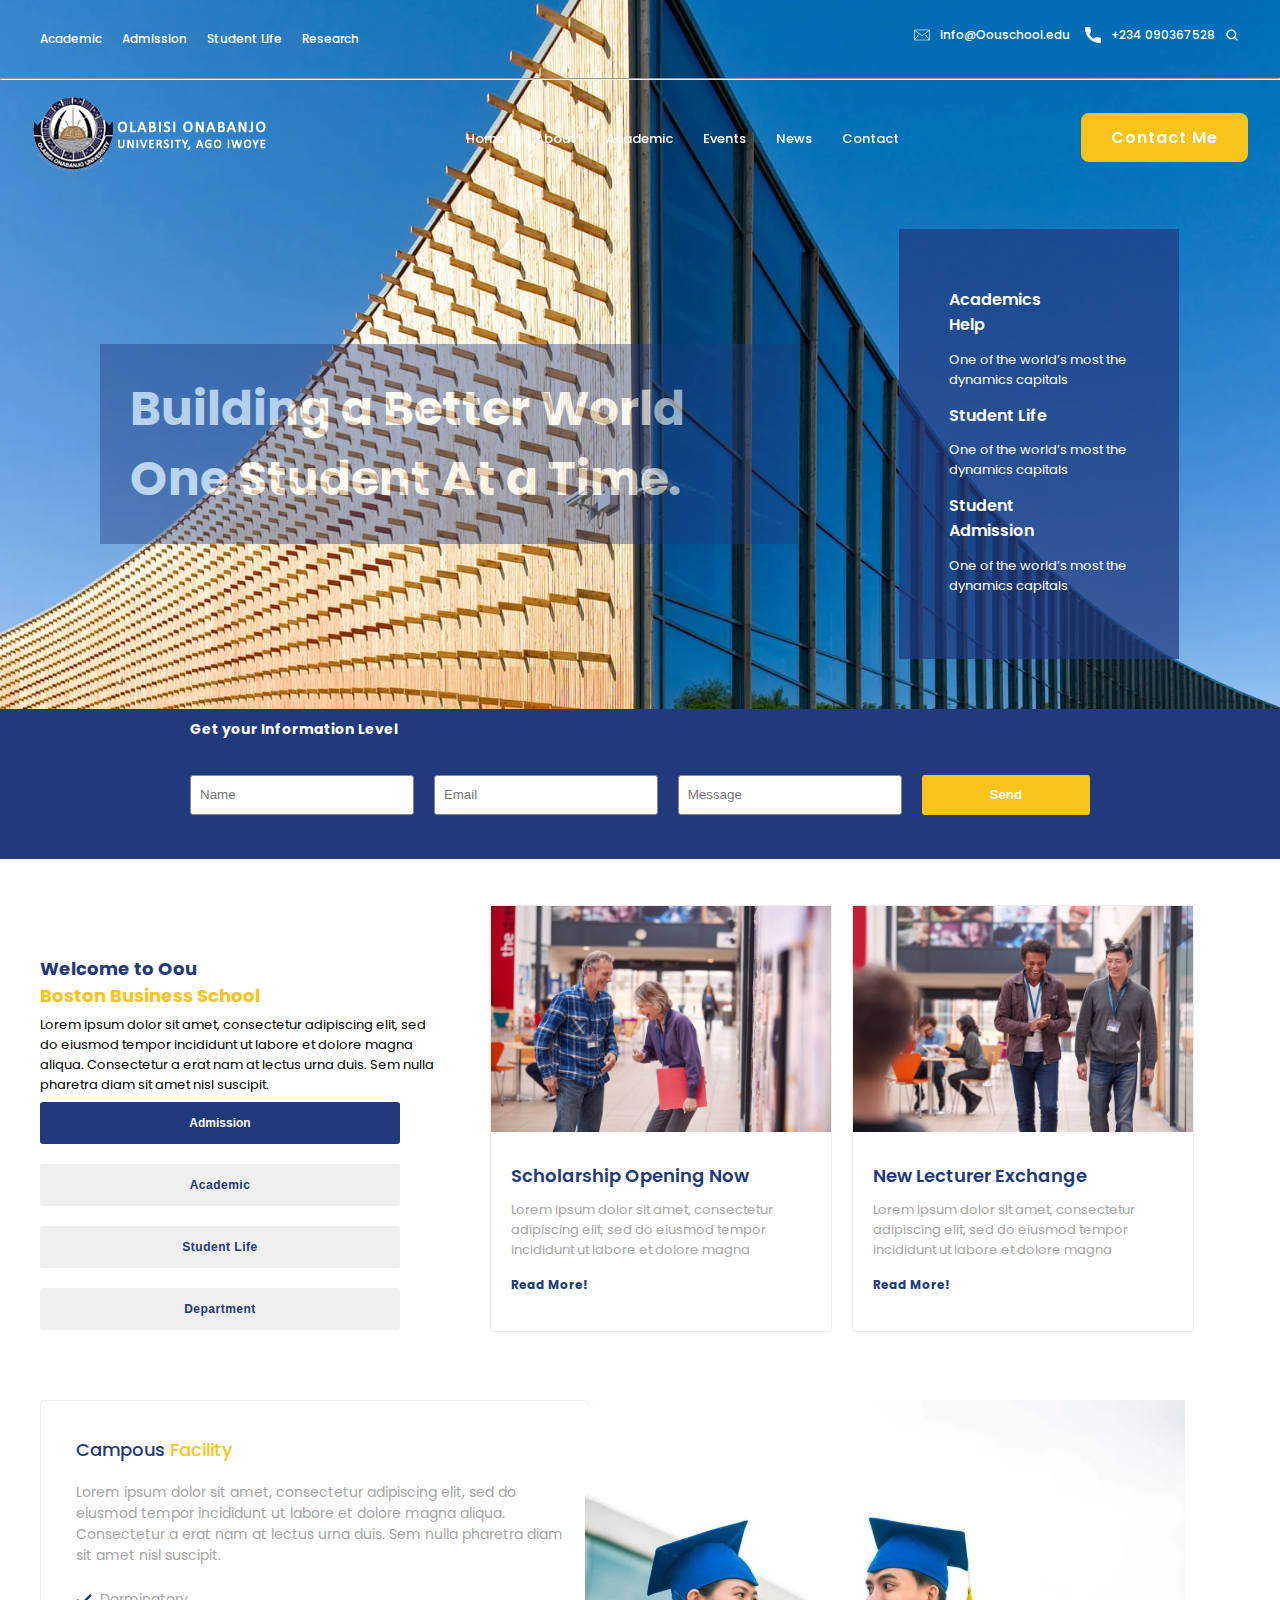
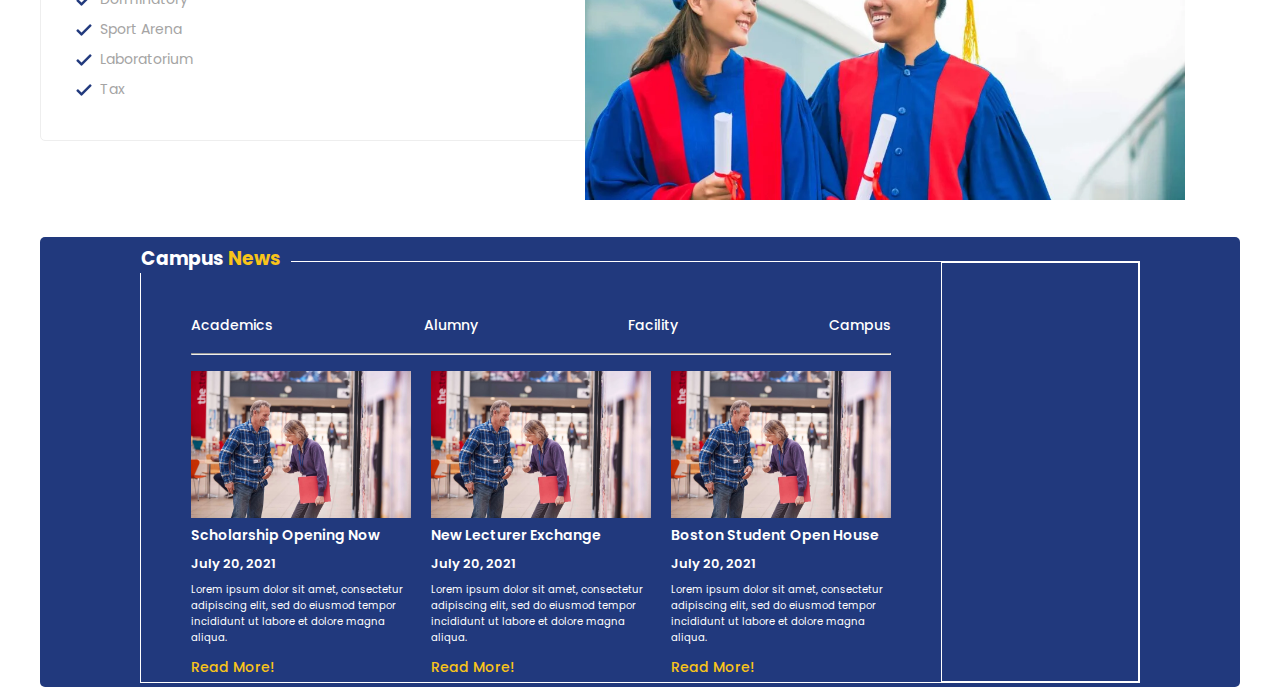
<file: index.html>
<!DOCTYPE html>
<html lang="en">
<head>
    <meta charset="UTF-8">
    <meta name="viewport" content="width=device-width, initial-scale=1.0">
    <title>Oou</title>
    <link rel="stylesheet" href="assetts/css/index.css">
    <script src="Script/index.js"defer></script>
    <link href="https://fonts.googleapis.com/css2?family=Poppins:ital,wght@0,100;0,200;0,300;0,400;0,500;0,600;0,700;0,800;0,900;1,100;1,200;1,300;1,400;1,500;1,600;1,700;1,800;1,900&display=swap" rel="stylesheet">
</head>
<body>
    <section class="main">
        <nav class="navb">
            <div class="nav-item">
                <div class="navbox">
                    <ul>
                        <li class="one"><a href="#">Academic</a></li>
                        <li class="one"><a href="#">Admission</a></li>
                        <li class="one"><a href="#">Student Life</a></li>
                        <li class="one"><a href="#">Research</a></li>
                    </ul>
                </div>
                <div class="navbox1">
                    <ul class="ul-div">
                        <div class="li-div">
                            <li class="none">
                                <img src="assetts/images/mail.png" alt="mail">
                                <p>info@Oouschool.edu</p>
                            </li>
                            <li class="none">
                                <img src="assetts/images/call (3).png" alt="call">
                                <p>+234 090367528</p>
                            </li>
                        </div>
                        <div class="icon">
                            <li>
                                <img src="assetts/images/magnifying-glass.png" alt="">
                            </li>
                        </div>
                    </ul>
                </div>
            </div>
            <hr>
            <div class="navbar">
                <div class="content-1">
                    <header class="header">
                    <img src="assetts/images/oou-ago-iwoye-logo-5.png" alt="">
                    </header>
                     <div class="navlinks">
                         <ul class="li-link">
                             <li class="ham"><a href="#">Home</a></li>
                             <li class="two"><a href="#">About</a></li>
                             <li class="two"><a href="#">Academic</a></li>
                             <li class="two"><a href="#">Events</a></li>
                             <li class="two"><a href="#">News</a></li>
                             <li class="two"><a href="#">Contact</a></li>
                         </ul>
                     </div>
                   
                     <div class="hamburger">
                         <span class="bar"></span>
                         <span class="bar"></span>
                         <span class="bar"></span>
                    </div>
                    <a href="#" class="Contact">Contact Me</a>
                 </div>
            </div>
            <div class="section-1">
                <div class="section-sub">
                    <div class="content">
                        <h2><span>Building a Better World One
                            Student At a Time.</span></h2>
                    </div>
                    <div class="content1">
                        <div class="text">
                            <h2>Academics Help</h2>
                            <p>One of the world’s most the dynamics capitals</p>
                        </div>
                        <div class="text">
                            <h2>Student Life</h2>
                            <p>One of the world’s most the dynamics capitals</p>
                        </div>
                        <div class="text">
                            <h2>Student Admission</h2>
                            <p>One of the world’s most the dynamics capitals</p>
                        </div>
                    </div>
                </div>
            </div>     
        </nav>
        <div class="sub-section">
            <div class="email-box">
                <h1>Get your Information Level</h1>
                <div class="hone">
                    <input type="text" placeholder="Name">
                    <input type="text" placeholder="Email" required>
                    <input type="text" placeholder="Message">
                    <button class="send-btn"><a href="#">Send</a></button>
                </div>
            </div>
        </div>
        <div class="sub-section1">
            <div class="element-column">
                <div class="box1">
                    <h2>Welcome to Oou  <span>Boston Business School</span></h2>
                    <p>Lorem ipsum dolor sit amet, consectetur adipiscing elit, sed do eiusmod tempor incididunt ut labore et dolore magna aliqua. Consectetur a erat nam at lectus urna duis. Sem nulla pharetra diam sit amet nisl suscipit.</p>
                    <div class="mail">
                        <button class="btn-1">Admission</button>
                        <button  class="btn-2">Academic</button>
                        <button  class="btn-2">Student Life</button>
                        <button  class="btn-2">Department</button>
                    </div>
                </div>
                <div class="box-row">
                    <div class="box-item">
                        <div class="img-box">
                            <img src="assetts/images/school.webp" alt="image">
                        </div>
                        <div class="text-box">
                            <h2>Scholarship Opening Now</h2>
                            <p>Lorem ipsum dolor sit amet, consectetur adipiscing elit, sed do eiusmod tempor incididunt ut labore et dolore magna</p>
                            <a href="#" class="Read">Read More!</a>
                        </div>
                    </div>
                </div>
                <div class="box-row">
                    <div class="box-item">
                        <div class="img-box">
                            <img src="assetts/images/school1.webp" alt="image">
                        </div>
                        <div class="text-box">
                            <h2>New Lecturer Exchange</h2>
                            <p>Lorem ipsum dolor sit amet, consectetur adipiscing elit, sed do eiusmod tempor incididunt ut labore et dolore magna</p>
                            <a href="#" class="Read">Read More!</a>
                        </div>
                    </div>
                </div>
            </div>
        </div>
        <div class="campus-facility">
            <div class="campus">
                <div class="box-text">
                    <h3>Campous <span>Facility</span></h3>
                    <p>Lorem ipsum dolor sit amet, consectetur adipiscing elit, sed do eiusmod tempor incididunt ut labore et dolore magna aliqua. Consectetur a erat nam at lectus urna duis. Sem nulla pharetra diam sit amet nisl suscipit.</p>
                    <div class="check">
                        <div class="flex">
                            <img src="assetts/images/check (1).png" alt="check">
                            <p>Dorminatory</p>
                        </div>
                        <div class="flex">
                            <img src="assetts/images/check (1).png" alt="check">
                            <p>Sport Arena</p>
                        </div>
                        <div class="flex">
                            <img src="assetts/images/check (1).png" alt="check">
                            <p>Laboratorium</p>
                        </div>
                        <div class="flex">
                            <img src="assetts/images/check (1).png" alt="check">
                            <p>Tax</p>
                        </div>
                    </div>
                </div>
                <div class="img-2">
                <img class="students" src="assetts/images/studebts.webp" alt="">
                </div>
            </div>
        </div>
        <div class="campuss">
            <div class="campus-box">
                <div class="h3-tag">
                    <h3>Campus <span>News </span></h3>
                </div>
                <div class="campus-news">
                    <div class="news">
                        <div class="campus-nav">
                            <ul class="campus-ul">
                                <li><a href="#">Academics</a></li>
                                <li><a href="#">Alumny</a></li>
                                <li><a href="#">Facility</a></li>
                                <li><a href="#">Campus</a></li>
                            </ul>
                        </div>
                        <hr>
                        <div class="son">
                            <div class="box-con">
                                <img src="assetts/images/opening.webp" alt="">
                                <div class="box-texts">
                                  <h3>Scholarship Opening Now</h3>
                                  <h5>July 20, 2021</h5>
                                  <p>Lorem ipsum dolor sit amet, consectetur adipiscing elit, sed do eiusmod tempor incididunt ut labore et dolore magna aliqua.</p>
                                </div>
                                <a href="#" class="Reads">Read More!</a>
                            </div>
                            <div class="box-con">
                                <img src="assetts/images/opening.webp" alt="">
                                <div class="box-texts">
                                  <h3>New Lecturer Exchange</h3>
                                  <h5>July 20, 2021</h5>
                                  <p>Lorem ipsum dolor sit amet, consectetur adipiscing elit, sed do eiusmod tempor incididunt ut labore et dolore magna aliqua.</p>
                                </div>
                                <a href="#" class="Reads">Read More!</a>
                            </div>
                            <div class="box-con">
                                <img src="assetts/images/opening.webp" alt="">
                                <div class="box-texts">
                                  <h3>Boston Student Open House</h3>
                                  <h5>July 20, 2021</h5>
                                  <p>Lorem ipsum dolor sit amet, consectetur adipiscing elit, sed do eiusmod tempor incididunt ut labore et dolore magna aliqua.</p>
                                </div>
                                <a href="#" class="Reads">Read More!</a>
                            </div>
                        </div>
                    </div>
                    <div class="academic-pg">
                        
                    </div>
                </div>
            </div>
        </div>
    </section>
</body>
</html>
</file>
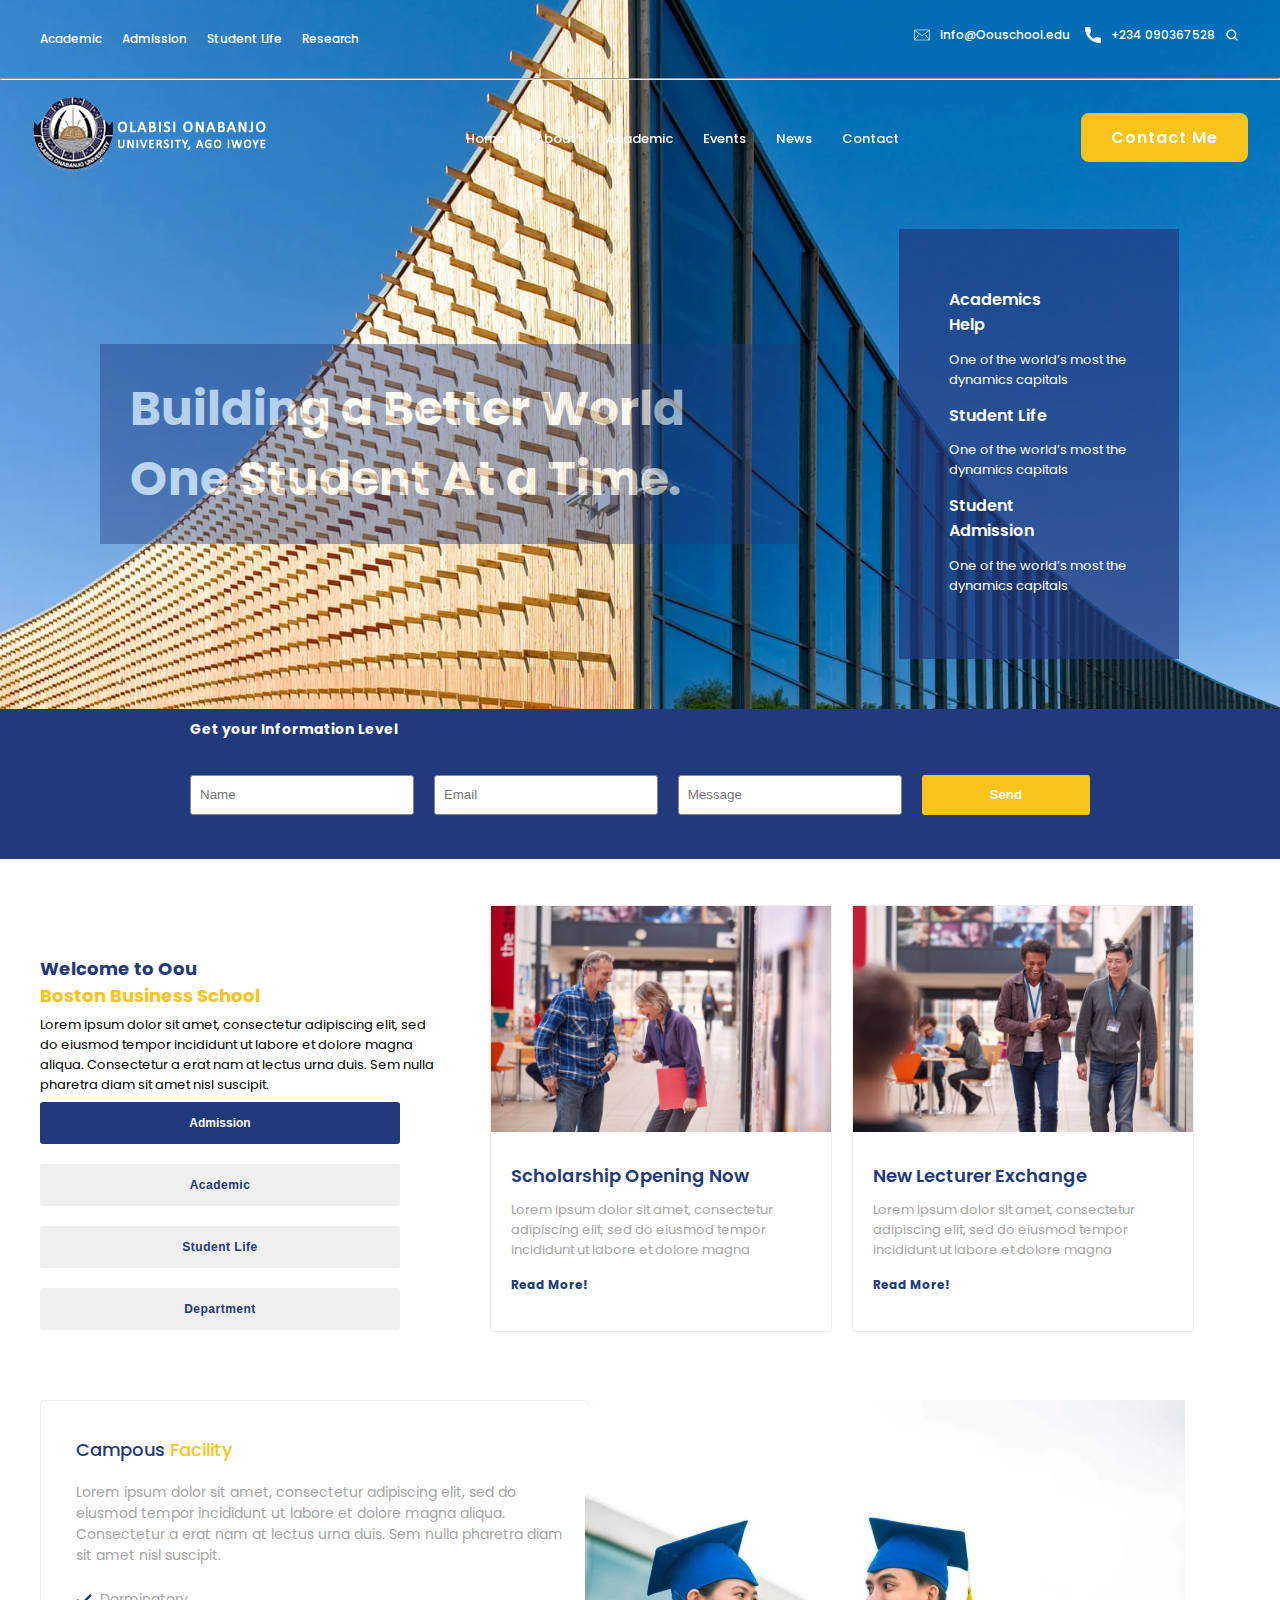
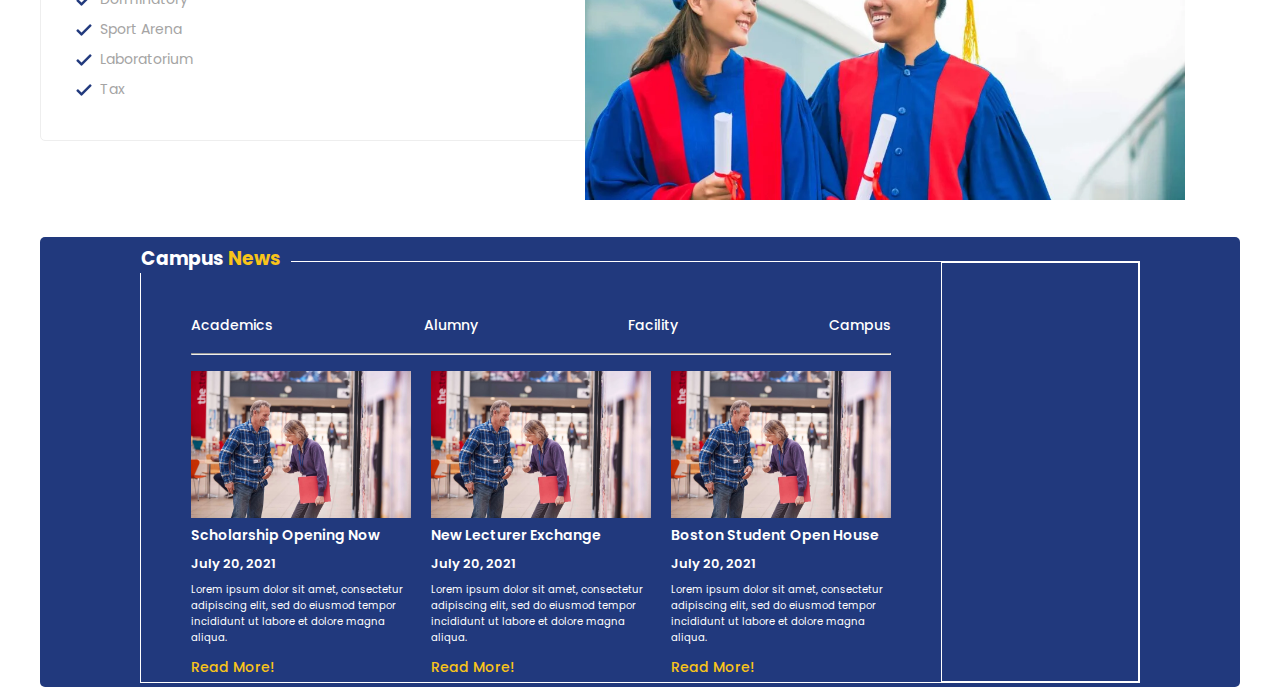
<file: assetts/index.html>
<!DOCTYPE html>
<html lang="en">
<head>
    <meta charset="UTF-8">
    <meta name="viewport" content="width=device-width, initial-scale=1.0">
    <title>Oou</title>
    <link rel="stylesheet" href="./css/index.css">
    <script src="../Script/index.js"defer></script>
    <link href="https://fonts.googleapis.com/css2?family=Poppins:ital,wght@0,100;0,200;0,300;0,400;0,500;0,600;0,700;0,800;0,900;1,100;1,200;1,300;1,400;1,500;1,600;1,700;1,800;1,900&display=swap" rel="stylesheet">
</head>
<body>
    <section class="main">
        <nav class="navb">
            <div class="nav-item">
                <div class="navbox">
                    <ul>
                        <li class="one"><a href="#">Academic</a></li>
                        <li class="one"><a href="#">Admission</a></li>
                        <li class="one"><a href="#">Student Life</a></li>
                        <li class="one"><a href="#">Research</a></li>
                    </ul>
                </div>
                <div class="navbox1">
                    <ul class="ul-div">
                        <div class="li-div">
                            <li class="none">
                                <img src="./images/mail.png" alt="mail">
                                <p>info@Oouschool.edu</p>
                            </li>
                            <li class="none">
                                <img src="./images/call (3).png" alt="call">
                                <p>+234 090367528</p>
                            </li>
                        </div>
                        <div class="icon">
                            <li>
                                <img src="./images/magnifying-glass.png" alt="">
                            </li>
                        </div>
                    </ul>
                </div>
            </div>
            <hr>
            <div class="navbar">
                <div class="content-1">
                    <header class="header">
                    <img src="./images/oou-ago-iwoye-logo-5.png" alt="">
                    </header>
                     <div class="navlinks">
                         <ul class="li-link">
                             <li class="ham"><a href="#">Home</a></li>
                             <li class="two"><a href="#">About</a></li>
                             <li class="two"><a href="#">Academic</a></li>
                             <li class="two"><a href="#">Events</a></li>
                             <li class="two"><a href="#">News</a></li>
                             <li class="two"><a href="#">Contact</a></li>
                         </ul>
                     </div>
                   
                     <div class="hamburger">
                         <span class="bar"></span>
                         <span class="bar"></span>
                         <span class="bar"></span>
                    </div>
                    <a href="#" class="Contact">Contact Me</a>
                 </div>
            </div>
            <div class="section-1">
                <div class="section-sub">
                    <div class="content">
                        <h2><span>Building a Better World One
                            Student At a Time.</span></h2>
                    </div>
                    <div class="content1">
                        <div class="text">
                            <h2>Academics Help</h2>
                            <p>One of the world’s most the dynamics capitals</p>
                        </div>
                        <div class="text">
                            <h2>Student Life</h2>
                            <p>One of the world’s most the dynamics capitals</p>
                        </div>
                        <div class="text">
                            <h2>Student Admission</h2>
                            <p>One of the world’s most the dynamics capitals</p>
                        </div>
                    </div>
                </div>
            </div>     
        </nav>
        <div class="sub-section">
            <div class="email-box">
                <h1>Get your Information Level</h1>
                <div class="hone">
                    <input type="text" placeholder="Name">
                    <input type="text" placeholder="Email" required>
                    <input type="text" placeholder="Message">
                    <button class="send-btn"><a href="#">Send</a></button>
                </div>
            </div>
        </div>
        <div class="sub-section1">
            <div class="element-column">
                <div class="box1">
                    <h2>Welcome to Oou  <span>Boston Business School</span></h2>
                    <p>Lorem ipsum dolor sit amet, consectetur adipiscing elit, sed do eiusmod tempor incididunt ut labore et dolore magna aliqua. Consectetur a erat nam at lectus urna duis. Sem nulla pharetra diam sit amet nisl suscipit.</p>
                    <div class="mail">
                        <button class="btn-1">Admission</button>
                        <button  class="btn-2">Academic</button>
                        <button  class="btn-2">Student Life</button>
                        <button  class="btn-2">Department</button>
                    </div>
                </div>
                <div class="box-row">
                    <div class="box-item">
                        <div class="img-box">
                            <img src="../assetts/images/school.webp" alt="image">
                        </div>
                        <div class="text-box">
                            <h2>Scholarship Opening Now</h2>
                            <p>Lorem ipsum dolor sit amet, consectetur adipiscing elit, sed do eiusmod tempor incididunt ut labore et dolore magna</p>
                            <a href="#" class="Read">Read More!</a>
                        </div>
                    </div>
                </div>
                <div class="box-row">
                    <div class="box-item">
                        <div class="img-box">
                            <img src="../assetts/images/school1.webp" alt="image">
                        </div>
                        <div class="text-box">
                            <h2>New Lecturer Exchange</h2>
                            <p>Lorem ipsum dolor sit amet, consectetur adipiscing elit, sed do eiusmod tempor incididunt ut labore et dolore magna</p>
                            <a href="#" class="Read">Read More!</a>
                        </div>
                    </div>
                </div>
            </div>
        </div>
        <div class="campus-facility">
            <div class="campus">
                <div class="box-text">
                    <h3>Campous <span>Facility</span></h3>
                    <p>Lorem ipsum dolor sit amet, consectetur adipiscing elit, sed do eiusmod tempor incididunt ut labore et dolore magna aliqua. Consectetur a erat nam at lectus urna duis. Sem nulla pharetra diam sit amet nisl suscipit.</p>
                    <div class="check">
                        <div class="flex">
                            <img src="./images/check (1).png" alt="check">
                            <p>Dorminatory</p>
                        </div>
                        <div class="flex">
                            <img src="./images/check (1).png" alt="check">
                            <p>Sport Arena</p>
                        </div>
                        <div class="flex">
                            <img src="./images/check (1).png" alt="check">
                            <p>Laboratorium</p>
                        </div>
                        <div class="flex">
                            <img src="./images/check (1).png" alt="check">
                            <p>Tax</p>
                        </div>
                    </div>
                </div>
                <div class="img-2">
                <img class="students" src="./images/studebts.webp" alt="">
                </div>
            </div>
        </div>
        <div class="campuss">
            <div class="campus-box">
                <div class="h3-tag">
                    <h3>Campus <span>News </span></h3>
                </div>
                <div class="campus-news">
                    <div class="news">
                        <div class="campus-nav">
                            <ul class="campus-ul">
                                <li><a href="#">Academics</a></li>
                                <li><a href="#">Alumny</a></li>
                                <li><a href="#">Facility</a></li>
                                <li><a href="#">Campus</a></li>
                            </ul>
                        </div>
                        <hr>
                        <div class="son">
                            <div class="box-con">
                                <img src="./images/opening.webp" alt="">
                                <div class="box-texts">
                                  <h3>Scholarship Opening Now</h3>
                                  <h5>July 20, 2021</h5>
                                  <p>Lorem ipsum dolor sit amet, consectetur adipiscing elit, sed do eiusmod tempor incididunt ut labore et dolore magna aliqua.</p>
                                </div>
                                <a href="#" class="Reads">Read More!</a>
                            </div>
                            <div class="box-con">
                                <img src="./images/opening.webp" alt="">
                                <div class="box-texts">
                                  <h3>New Lecturer Exchange</h3>
                                  <h5>July 20, 2021</h5>
                                  <p>Lorem ipsum dolor sit amet, consectetur adipiscing elit, sed do eiusmod tempor incididunt ut labore et dolore magna aliqua.</p>
                                </div>
                                <a href="#" class="Reads">Read More!</a>
                            </div>
                            <div class="box-con">
                                <img src="./images/opening.webp" alt="">
                                <div class="box-texts">
                                  <h3>Boston Student Open House</h3>
                                  <h5>July 20, 2021</h5>
                                  <p>Lorem ipsum dolor sit amet, consectetur adipiscing elit, sed do eiusmod tempor incididunt ut labore et dolore magna aliqua.</p>
                                </div>
                                <a href="#" class="Reads">Read More!</a>
                            </div>
                        </div>
                    </div>
                    <div class="academic-pg">
                        
                    </div>
                </div>
            </div>
        </div>
    </section>
</body>
</html>
</file>
<file: assetts/css/index.css>
*{
    margin: 0;
    padding: 0;
    box-sizing: border-box;
}

body{
      font-family: "Poppins", sans-serif;
}

.navb{
    max-width: 100%;
    background-image: url(../images/bos.webp);
    background-repeat: no-repeat;
    background-size: cover;
    background-position: center;
}

.nav-item{
    display: flex;
    justify-content: space-between;
    padding: 30px 40px ;
}

.navbox{
    ul{
        display: flex;
        list-style: none;
        gap: 20px;
        color: white;
        font-size: 12px;
        font-weight: 500;
    }

    a{
        text-decoration: none;
        color: white;
    }
}

.navbox1{
    .ul-div{
        display: flex;
        list-style: none;
        gap: 10px;
        color: white;
        font-size: 12px;
        font-weight: 500;
    }

    li{
        display: flex;
        gap: 10px;
        height: 10px;
        align-items: center;
    }

}

.navbox ul{
   a:hover{
   color:#f9c41a;
   }
}

.li-div{
    display: flex;
    gap: 15px;
}

.content-1 {
    display: flex;
    width: 100%;
    min-height: 70px;
    justify-content: space-between;
    align-items: center;
    padding-inline: 2rem;
    margin-top: 1rem;
    color: white;
    position: sticky;
    top: 0;
    z-index: 1000;
}

.navlinks a {
    border-bottom: 3px solid transparent;
    transition: 0.3s ease;
    color: white;
    text-decoration: none;
    font-size: 13px;
    padding-left: 15px;
    font-weight: 500;
}

.Contact{
    padding: 10px 28px;
    background: #f9c41a;
    color: rgb(255, 255, 255);
    border: 2px solid transparent;
    border-radius:8px ;
    font-size: 16px;
    letter-spacing: 1px;
    font-weight: 600;
    transition: 0.3s ease;
    text-decoration: none;
}

.li-link{
    display: flex;
    list-style: none;
    gap: 15px;
    width: 100%;
    /* padding-left: 300px; */
}

.li-link two:hover{
    color: #f9c41a;
}
.ham{
   color: #f9c41a;
}

.bar{
    display: block;
    width: 25px;
    height: 3px;
    margin: 5px auto;
    -webkit-transition: all 0.3s ease-in-out;
    transition: all 0.3s ease-in-out;
    background-color: white;
}

.hamburger{
display: none;
cursor: pointer;
}

.section-sub{
    display: flex;
    align-items: center;
    padding: 50px 100px;
    gap: 100px;
}

.content{
    max-width: 750px;
    /* height: 250px; */
    background-color: #21397DB5;
    opacity: 0.57;
    padding: 30px;
    transition: all 0.3s ease-in-out;
    h2{
        color: white;
        font-size: 47px;
    }
}

.content:hover{
    transform: scale(1.1);
}

.content1{
   max-width: 750px;
    /* height: 600px; */
    background-color: #21397DB5;
    margin: 0px 1px 0px 1px;
    padding: 50px 50px 50px 50px;
    .text{
        h2{
            font-size: 16px;
            color: white;
            font-weight: 600;
            margin-block: 0.5rem;
            width: 130px;
        }

        p{
            font-size: 13px;
            color: white;
            font-weight: 400;
            margin-block: 0.8rem;
            width: 180px;
        }
    }
}

.grid{
    padding-inline: 6rem;
}

.content-2{
display: flex;
border: 2px solid transparent;
background-color: white;
width: 1000px;
}

.content-3{
display: grid;
grid-template-columns: 1fr 1fr;
width: 900px;
}


.number{
    border: 1px solid #A5A4A4;
    width: 50px;
    height: 50px;
    text-align: center;
    p{
        font-size: 16px;
        font-weight: 500;
        color: #A5A4A4;
    }
}

.box{
    display: flex;
    align-items: center;
    gap: 10px;
}

.five-tag{
    h5{
        font-size: 14px;
        font-weight: bold;
        color: #21397D;
    }
    p{
        font-size: 12px;
    }
}

.flex-box{
    width: 200px;
    height: 250px;
    border: 2px solid red;
}

.sub-section{
    /* width: 100%; */
    background-color: #21397D;
    /* margin-inline: auto; */
   .hone{
    display: flex;
    align-items: center;
    text-align: center;
    gap: 20px;
    padding: 25px 0px;
   }
    input{
    width: 300px;
    padding: 0.4rem;
    border: 1px solid #818a91;
    padding-right: calc(18px / 2);
    padding-left: calc(18px / 2);
    margin-bottom: 19px;
    outline: none;
    min-height: 40px;
    border-radius: 3px 3px 3px 3px;
}

.email-box{
    h1{
     padding: 10px 0;
     font-size: 14px;
     font-weight: bold;
     color: white;
    }
}

.send-btn{
    width: 25%;
    padding: 0.4rem;
    margin-bottom: 19px;
    min-height: 40px;
    background-color: #F9C41A;
    border: 2px solid transparent;
    border-radius: 3px 3px 3px 3px;
    font-weight: 600;
    a{
        text-decoration: none;
        color: white;
    }
}
    
}

.send-btn:hover{
    background-color: white;
    cursor: pointer;
   a{
    color:  #F9C41A;
   }
}

.email-box{
    max-width: 900px;
    margin-inline: auto;
}

.sub-section1{
    max-width: 1200px;
    margin-inline: auto;
    padding: 30px 0;
}

.element-column{
    max-width: 1200px;
    margin-top: 1rem;
}

.box1{
    margin: 0px 0px 0px 0px;
    padding: 50px 30px 40px 0px;
    h2{
        font-size: 18px;
        max-width: 220px;
        font-weight: bold;
        color: #21397D;
        span{
            color: #F9C41A;
        }
    }

    p{
        max-width: 400px;
        font-size: 13px;
        font-weight: 400;
        margin-block: 0.4rem;
    }
}

.mail{
    display: flex;
    flex-direction: column;
    gap: 20px;
}

.btn-1{
    max-width: 360px;
    padding: 14px;
    font-size: 12px;
    font-weight: 600;
    background-color: #21397D;
    color: white;
   border-color: #A5A4A4;
   border: none;
   border-radius: 3px 3px 3px 3px;
}

.btn-1:hover{
    background-color: #F9C41A;
    color: white;
    transform: scale(0.9);
    transition: 0.3s ease-out;
}

.btn-2{
max-width: 360px;
padding: 14px;
font-size: 12px;
font-weight: 600;
color: #21397D; 
border-color: #EEEEEE;
border: none;
letter-spacing: 0.5px;
border-radius: 3px 3px 3px 3px;
}

.btn-2:hover{
    background-color: #F9C41A;
    color: white;
    transform: scale(0.9);
    transition: 0.3s ease-out;
}

.element-column{
    display: flex;
    gap: 20px;
}

.box-item{
    max-width: 342px;
    border-radius: 3px;
    border-style: solid;
    border-color: #EEEEEE;
    border-width: 1px 1px 1px 1px
}

.img-box{
    img{
        width: 340px;
        
    }
}

.text-box{
    padding: 11px 20px 17px 20px;
    margin-bottom: 18px;
    h2{
        color: #21397D;
        font-size: 18px;
      font-weight: 600;
      margin-block: 0.7rem;
    }

    p{
        color: #A5A4A4;
        font-size: 13px;
        font-family: 500;
        margin-block: 0.7rem;
    }
}

.Read{
    text-decoration: none;
    color: #21397D;
    font-size: 12px;
    font-weight: 700;
}

.Read:hover{
    color: #F9C41A;
    font-size: 14px;
    font-weight: 500;
}

.campus-facility{
    max-width: 1200px;
    margin-inline: auto;
}

.campus{
    max-width: 1600px;
    display: flex;
    position: relative;
}

.box-text{
    max-width: 700px;
    border-radius: 3px;
    border-style: solid;
    border-color: #EEEEEE;
    border-width: 1px 1px 1px 1px;
    padding: 35px;
    border-radius: 5px 5px 5px 5px;
    h3{
        font-size: 18px;
        color: #21397D;
        font-weight: 500;
    }

    span{
        color: #F9C41A;
    }

    p{
        color: #A5A4A4;
        font-size: 14px;
        margin-block: 1.2rem;
        max-width: 500px;
    }
}

.flex{
    display: flex;
    align-items: center;
    gap: 8px;
    height: 30px;
}

.uff{
    max-width: 300px;
    border-style: solid;
    border-width: 1px 1px 1px 0px;
    border-color: #EEEEEE;
    margin: 0rem 16rem 0rem 0rem;
    display: flex;
    align-items: center;
    gap: 20px;
    margin-block: 1.2rem;
}


.img-2{
    position: absolute;
    right: 55px;
    .students{
        max-width: 600px;
    }
}

.campuss{
    margin-top: 6rem;
    max-width: 1200px;
    margin-inline: auto;
    height: 450px;
    border: 2px solid blue;
    border: none;
    border-radius: 5px;
    background-color: #21397D;
    padding-top: 1.5rem;
}

.campus-box{
    max-width:1000px;
    margin-inline: auto;
    border: 1px solid white;
    position: relative;
}

.h3-tag{
    position: absolute;
    top: -18px;
    background: #21397D;
    left: -10px;
    padding: 0px 10px ;
    h3{
        color: white;
    }

    span{
        color:#F9C41A;
    }
}

.campus-news{
    display: flex;
}

.news{
    padding: 50px; 
    height: 420px;
    hr{
        margin-top: 1rem;
    }
}

.campus-nav{
    width: 700px;
}

.academic-pg{
    width: 300px;
    height: 450jhpx;
    border: 1px solid white;
}

.campus-ul{
    display: flex;
    justify-content: space-between;
    li{
        list-style: none;
    }

    a{
        text-decoration: none;
        list-style: none;
        color: white;
        font-size: 14px;
        font-weight: 500;
    }
}

.box-con{
    max-width: 220px;
    img{
        max-width: 100%;
    }
}

.son{
    margin-top: 1rem;
    display: flex;
    justify-content: space-between;
}

.box-texts{
    h3{
        font-size: 14px;
        color: white;
        font-weight: 600;
    }

    h5{
        font-size: 13px;
        color: white;
        font-weight: 600;
        margin-block: 0.5rem;
    }

    p{
        font-size: 10px;
        color: white;
        margin-block: 0.5rem;
    }

}

.Reads{
    text-decoration: none;
    list-style: none;
    color:#F9C41A;
    font-size: 14px;
    font-weight: 500;
}


@media (max-width:392px){
    .content-1{
        padding-inline: 0.5rem;
    }
    .Contact{
        background: #f9c41a;
        color: rgb(255, 255, 255);
        border: 2px solid transparent;
        border-radius:6px ;
        font-size: 16px;
        letter-spacing: 1px;
        font-weight: 600;
        transition: 0.3s ease;
        text-decoration: none;
    }
}

/* @media (max-width:320px){
    .Contact{
        background: #f9c41a;
        color: rgb(255, 255, 255);
        border: 2px solid transparent;
        border-radius:6px ;
        font-size: 16px;
        letter-spacing: 1px;
        font-weight: 600;
        transition: 0.3s ease;
        text-decoration: none;
    }
} */

    @media (max-width:768px){
        header{
            img{
                width: 150px;
            }
        }

        .Contact{
            padding: 5px 20px;
            background: #f9c41a;
            color: rgb(255, 255, 255);
            border: 2px solid transparent;
            border-radius:6px ;
            font-size: 16px;
            letter-spacing: 1px;
            font-weight: 600;
            transition: 0.3s ease;
            text-decoration: none;
        }

        .hamburger{
            display: block;
    
        }

    
        .hamburger.active .bar:nth-child(2){
            opacity: 0;
        }
    
        .hamburger.active .bar:nth-child(1){
           transform: translateY(8px) rotate(45deg);
        }
    
        .hamburger.active .bar:nth-child(3){
            transform: translateY(-8px) rotate(-45deg);
         }

         .navlinks{
            position: fixed;
            width: 100%;
            left: -100%;
            top: 160px;
            gap: 0;
            background-color:#FFFFFF;
            transition: 0.3s;
        }

        .navlinks a{
            color: black;
            font-size: 13px ;
            font-weight: 500;
        }

        .li-link li:hover{
            background-color: #55595c;
            color: white;
            width: 100%;
            height: 30px;
            align-items: center;
            transition: 0.6s ease-out;
            a{
                color: white;
            }
        }

        .ham{
            background-color: #55595c;
            width: 100%;
            height: 30px;
            a{
                color: white;
            }
        }
    
        .li-link{
            margin: 16px 0;
            color: black;
            flex-direction: column;
        }

        /* .li-links li a:hover{
            background-color: black;
            color: white;
            width: 100%;
            height: 20px;
        } */
        
        .navlinks.active{
            left: 0;
            
        }

        .navbox{
            display: none;
        }

        .navbox1{
            .ul-div{
              display: flex;
              max-width: 100%;
            }
           
        }

        .li-div{
            max-width: 100%;
        }

        .icon{
            padding-left: 330px;
        }

        .section-sub{
            max-width: 100%;
            display: flex;
            flex-direction: column;
            padding: 0;
            padding-inline: 1.5rem;
            gap: 20px;
        }

        .content{
            h2{
                font-size: 24px;
            }
        }

        .content1{
           width: 100%;
           margin-bottom: 1rem;
           .text{
            h2{
                width: 100%;
               }
               p{
                width: 100%;
               }
           }
        }

        .email-box{
            display: flex;
            flex-direction: column;
            padding-inline: 1rem;
        }

       .sub-section{
        .hone{
            display: flex;
            flex-direction: column;
            align-items: start;
           padding-inline: 1rem;
        }

        input{
            width: 100%;
            padding-inline: 10px;
             }

             .send-btn{
                width: 100%;
             }
       }

       .sub-section1{
        padding-inline: 1.5rem;
       }

       .box1{
        padding: 0;
       }

       .element-column{
        display: flex;
        flex-direction: column;
       }

       .img-box{
        img{
            max-width: 100%;
        }
       }

       .text-box{
        h2{
            font-size: 14px;
        }
       }

       .campus{
        display: flex;
        flex-direction: column;
        max-width: 100%;
        padding-inline: 1.5rem;
       }

       .img-2{
         top: 320px;
         right: -0px;
         padding-inline: 1.5rem;
         max-width: 100%;
         .students{
            max-width: 100%;
         }
       }
    } 


    @media (min-width:820px) and (max-width:1023px){
        .li-link{
            gap: 0;
        }

        .content-1{
            padding-inline: 1rem;
        }
        .section-sub{
            padding: 40px;
        }

        .sub-section{
            .hone{
                padding: 10px 30px;
            }

            .email-box{
                h1{
                    padding-left: 0.8rem;
                }
            }
        }

        .element-column{
            display: grid;
            grid-template-columns: 1fr 1fr;
            padding-inline: 3rem;
        }


    }
</file>
